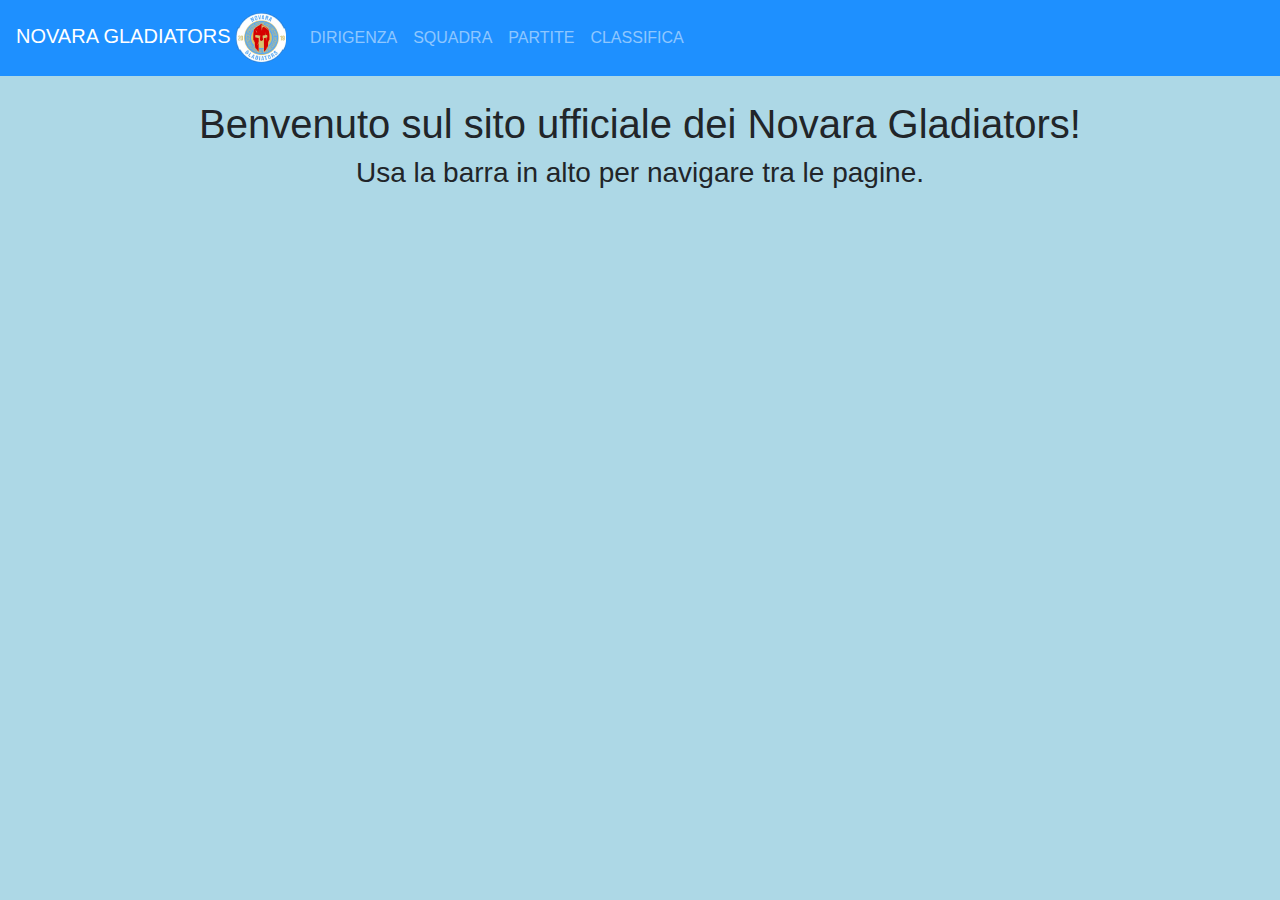
<file: index.html>
<!DOCTYPE html>
<html>
<!--20191129-->

<head>
    <meta charset='utf-8'>

    <script src="js/jquery-3.2.1.min.js"></script>
    <script src="bootstrap-4.3.1-dist/js/bootstrap.bundle.js"></script>
    <link rel='stylesheet' href='bootstrap-4.3.1-dist/css/bootstrap.css'>
    <link rel='stylesheet' href='css/main.css'>

    <title>Sito Novara</title>
</head>

<body>
    <nav id="top-nav" class="navbar fixed-top navbar-expand-md navbar-dark">
        <!-- Brand -->
        <a class="navbar-brand" href="index.html">NOVARA GLADIATORS <img src="images/logo.png" alt="Logo"
                style="width:50px;"></a>

        <!-- Toggler/collapsibe Button -->
        <button class="navbar-toggler" type="button" data-toggle="collapse" data-target="#collapsibleNavbar">
            <span class="navbar-toggler-icon"></span>
        </button>

        <!-- Navbar links -->
        <div class="collapse navbar-collapse" id="collapsibleNavbar">
            <ul class="navbar-nav">
                <li class="nav-item">
                    <a class="nav-link" href="dirigenza.html">DIRIGENZA</a>
                </li>
                <li class="nav-item">
                    <a class="nav-link" href="squadra.html">SQUADRA</a>
                </li>
                <li class="nav-item">
                    <a class="nav-link" href="partite.html">PARTITE</a>
                </li>
                <li class="nav-item">
                    <a class="nav-link" href="classifica.html">CLASSIFICA</a>
                </li>
            </ul>
        </div>
    </nav>

    <div class="separator"></div>

    <div class="container text-center">
        <h1>Benvenuto sul sito ufficiale dei Novara Gladiators!</h1>
        <h3>Usa la barra in alto per navigare tra le pagine.</h3>
    </div>
</body>

</html>
</file>
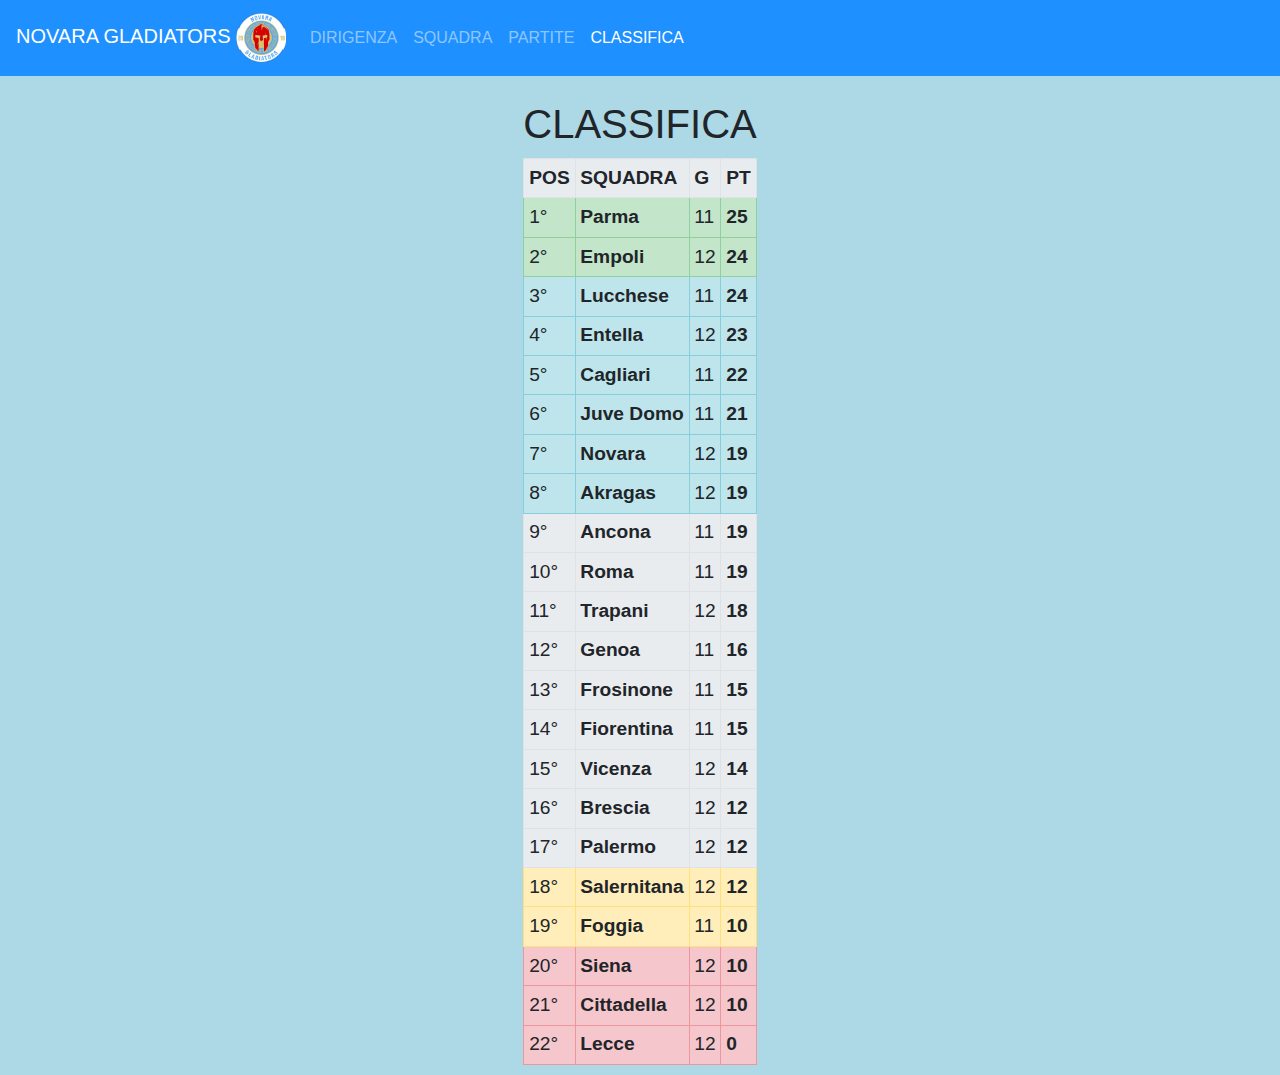
<file: classifica.html>
<!DOCTYPE html>
<html>
<!--20191129-->

<head>
    <meta charset='utf-8'>

    <script src="js/jquery-3.2.1.min.js"></script>
    <script src="bootstrap-4.3.1-dist/js/bootstrap.bundle.js"></script>
    <link rel='stylesheet' href='bootstrap-4.3.1-dist/css/bootstrap.css'>
    <link rel='stylesheet' href='css/main.css'>

    <title>Sito Novara</title>
</head>

<body>
    <nav id="top-nav" class="navbar fixed-top navbar-expand-md navbar-dark">
        <!-- Brand -->
        <a class="navbar-brand" href="index.html">NOVARA GLADIATORS <img src="images/logo.png" alt="Logo"
                style="width:50px;"></a>

        <!-- Toggler/collapsibe Button -->
        <button class="navbar-toggler" type="button" data-toggle="collapse" data-target="#collapsibleNavbar">
            <span class="navbar-toggler-icon"></span>
        </button>

        <!-- Navbar links -->
        <div class="collapse navbar-collapse" id="collapsibleNavbar">
            <ul class="navbar-nav">
                <li class="nav-item">
                    <a class="nav-link" href="dirigenza.html">DIRIGENZA</a>
                </li>
                <li class="nav-item">
                    <a class="nav-link" href="squadra.html">SQUADRA</a>
                </li>
                <li class="nav-item">
                    <a class="nav-link" href="partite.html">PARTITE</a>
                </li>
                <li class="nav-item">
                    <a style="color: white;" class="nav-link" href="classifica.html">CLASSIFICA</a>
                </li>
            </ul>
        </div>
    </nav>

    <div class="separator"></div>

    <div class="container text-center">
        <h1>CLASSIFICA</h1>
        <table id="standing" class="table-sm table-bordered table-hover mx-auto text-left jumbotron">
            <tr class="table-row">
                <th>POS</th>
                <th>SQUADRA</th>
                <th>G</th>
                <th>PT</th>
            </tr>
        </table>
    </div>
</body>

<script src="js/classifica.js"></script>

</html>
</file>
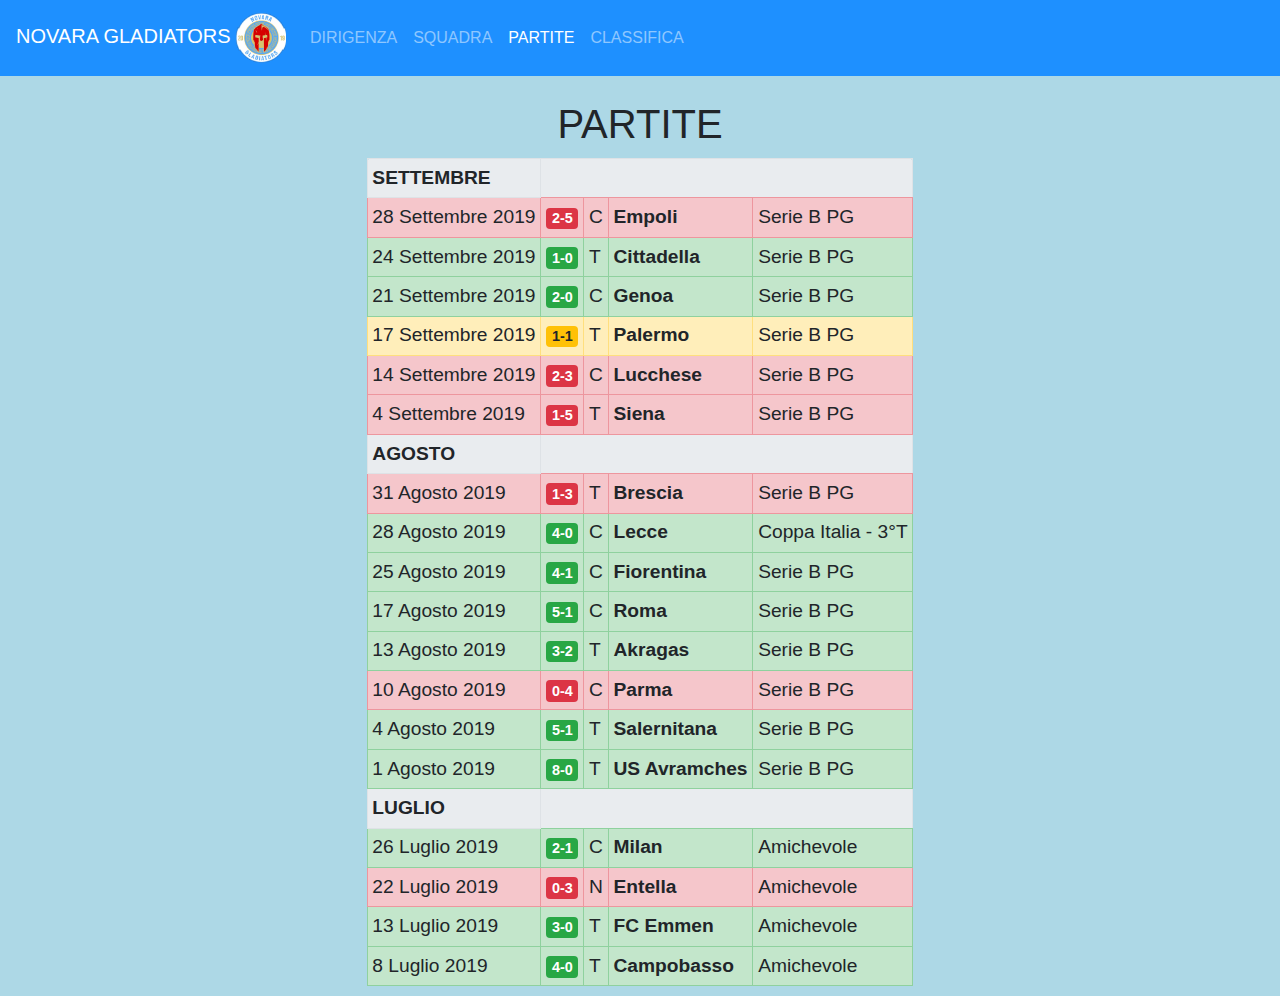
<file: partite.html>
<!DOCTYPE html>
<html>
<!--20191129-->

<head>
    <meta charset='utf-8'>

    <script src="js/jquery-3.2.1.min.js"></script>
    <script src="bootstrap-4.3.1-dist/js/bootstrap.bundle.js"></script>
    <link rel='stylesheet' href='bootstrap-4.3.1-dist/css/bootstrap.css'>
    <link rel='stylesheet' href='css/main.css'>

    <title>Sito Novara</title>
</head>

<body>
    <nav id="top-nav" class="navbar fixed-top navbar-expand-md navbar-dark">
        <!-- Brand -->
        <a class="navbar-brand" href="index.html">NOVARA GLADIATORS <img src="images/logo.png" alt="Logo"
                style="width:50px;"></a>

        <!-- Toggler/collapsibe Button -->
        <button class="navbar-toggler" type="button" data-toggle="collapse" data-target="#collapsibleNavbar">
            <span class="navbar-toggler-icon"></span>
        </button>

        <!-- Navbar links -->
        <div class="collapse navbar-collapse" id="collapsibleNavbar">
            <ul class="navbar-nav">
                <li class="nav-item">
                    <a class="nav-link" href="dirigenza.html">DIRIGENZA</a>
                </li>
                <li class="nav-item">
                    <a class="nav-link" href="squadra.html">SQUADRA</a>
                </li>
                <li class="nav-item">
                    <a style="color: white;" class="nav-link" href="partite.html">PARTITE</a>
                </li>
                <li class="nav-item">
                    <a class="nav-link" href="classifica.html">CLASSIFICA</a>
                </li>
            </ul>
        </div>
    </nav>

    <div class="separator"></div>

    <!--AGGIUNGERE LE PARTITE IN ALTO-->
    <div class="container text-center">
        <h1>PARTITE</h1>
        <table id="matches-jar" class="table-sm table-bordered table-hover mx-auto text-left jumbotron">

        </table>
    </div>
</body>

<script src="js/partite.js"></script>

</html>
</file>
<file: css/main.css>
body {
    background-color: lightblue;
}

#top-nav {
    background-color: dodgerblue;
}

article {
    margin: 10px;
    padding: 10px;
    background-color: lightskyblue;
    text-align: justify;
}

.separator {
    margin: 100px;
}

.article-title {
    font-size: larger;
    font-weight: bolder;
}

.article-time {
    font-style: italic;
    text-align: right;
}

.article-text {
    text-align: justify;
}

.article-author {
    font-style: italic;
    text-align: right;
}

.card {
    margin: 10px;
}

.table-sm {
    margin: 10px;
}

.table-row {
    font-size: larger;
}
</file>
